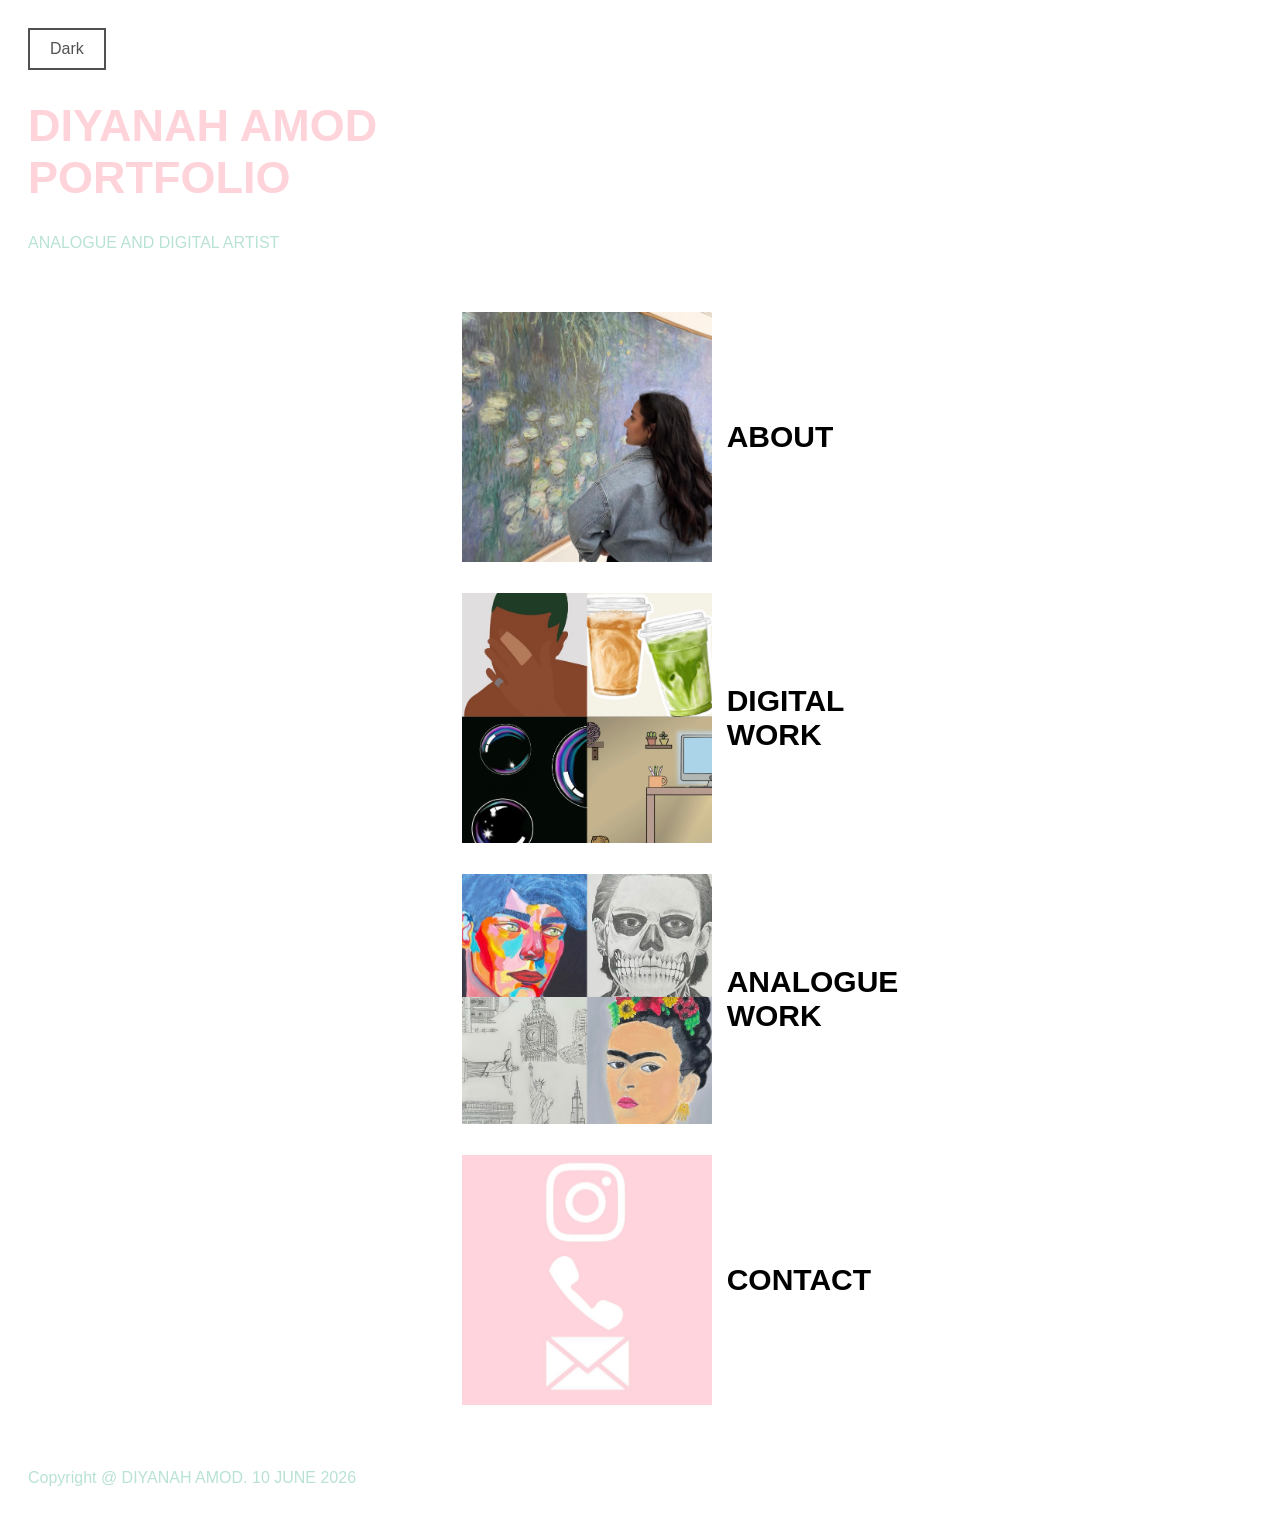
<file: docs/index.html>
<!DOCTYPE html>
<html lang="en">
<head>
    <meta charset="UTF-8">
    <meta name="viewport" content="width=device-width, initial-scale=1.0">
    <meta 
    name="Portfolio Website"
    content="Exam portfolio"
    />
    <title>Diyanah Portfolio Website</title>

    <link rel="stylesheet" href="../../styles.css"/>

    <script src="js/app.js" defer></script>

</head>

<body>
    <button id="theme-toggle" class="theme-toggle">Dark</button>


<header>
        <h1 id="main-heading">DIYANAH AMOD<br>PORTFOLIO</h1> 
        <p>ANALOGUE AND DIGITAL ARTIST</p>
</header>


   <footer>
        <p>Copyright @ DIYANAH AMOD. <time datetime="2026-06-10">10 JUNE 2026</time></p>
    </footer>

  
</body>
</html>
</file>
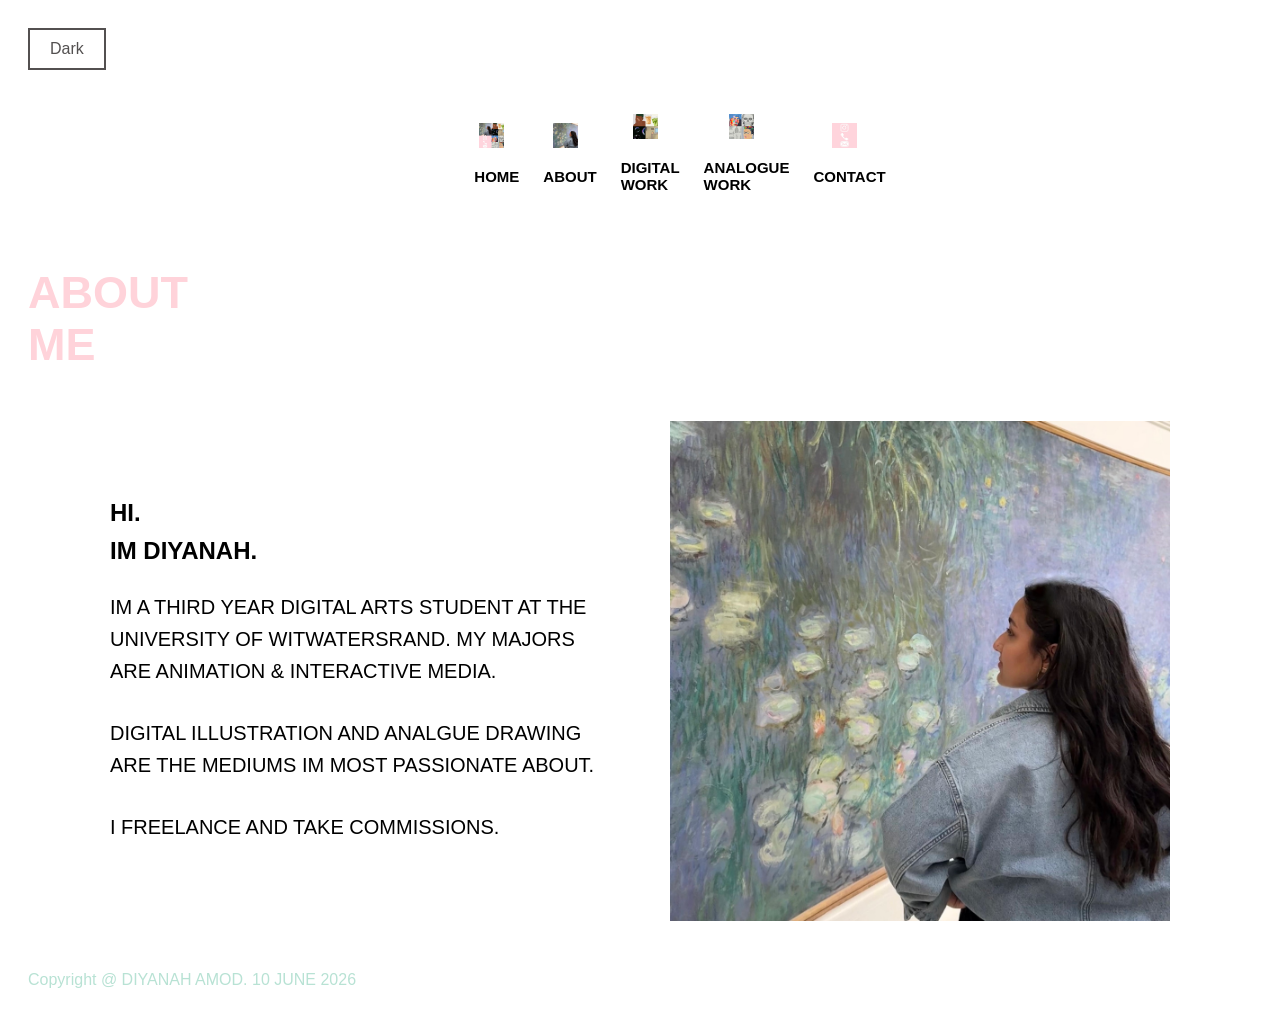
<file: docs/about.html>
<!DOCTYPE html>
<html lang="en">
<head>
    <meta charset="UTF-8">
    <meta name="viewport" content="width=device-width, initial-scale=1.0">
    <meta 
    
    />
    <title>Diyanah Portfolio Website</title>

    <link rel="stylesheet" href="../../styles.css"/>

    
    <script src="js/app.js" defer></script>
</head>

<body class = "info-page">
   <button id="theme-toggle" class="theme-toggle">Dark</button>

    <header>
        <h1 id="main-heading">ABOUT<br>ME</h1> 
    </header>
    
    <main>
        <section class=" about-content">

        <div class= "about-text">
        <p>HI. <br>IM DIYANAH. <br></p>
       <p>IM A THIRD YEAR DIGITAL ARTS STUDENT AT THE UNIVERSITY OF WITWATERSRAND. MY MAJORS ARE ANIMATION & INTERACTIVE MEDIA. </p>
        <p>DIGITAL ILLUSTRATION AND ANALGUE DRAWING ARE THE MEDIUMS IM MOST PASSIONATE ABOUT. </p>
       <p>I FREELANCE AND TAKE COMMISSIONS.</p>
        </div>
    

        <div class= "about-img">
            <img 
            src="./img/IMG_9047.jpg" 
            alt=" About Me image.">
            
        </div>
        
        </section>
    </main>

    
   <footer>
        <p>Copyright @ DIYANAH AMOD. <time datetime="2026-06-10">10 JUNE 2026</time></p>
    </footer>

<body>
<html>
</file>
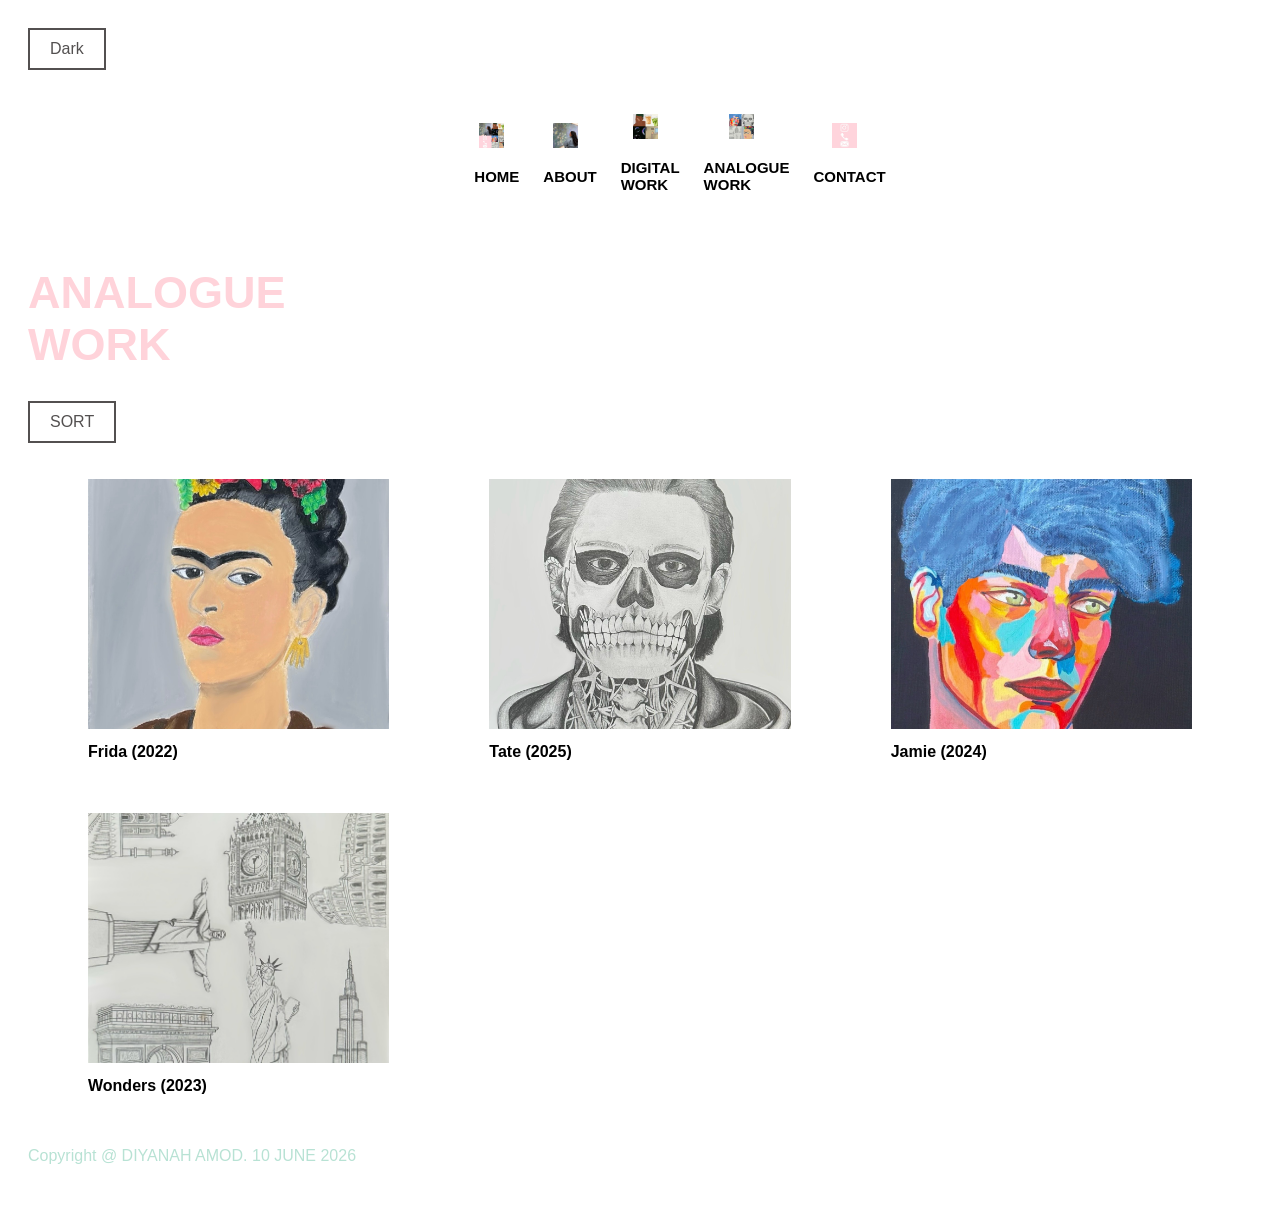
<file: docs/analoguework.html>
<!DOCTYPE html>
<html lang="en">
<head>
    <meta charset="UTF-8">
    <meta name="viewport" content="width=device-width, initial-scale=1.0">
    <meta 
    
    />
    <title>Diyanah Portfolio Website</title>

    <link rel="stylesheet" href="../../styles.css"/>

    <script src="js/app.js" defer></script>
</head>

<body class="work-page">
    <button id="theme-toggle" class="theme-toggle">Dark</button>
  
    <header>
        <h1 id= "main-heading">ANALOGUE<br> WORK</h1>
    </header>


<div class="sort-container">
    <button id="sort-toggle" class="sort-toggle">SORT</button>
</div>


    <main>
        <section class="work-grid" id="work-grid">
            <figure data-year="2022">
                <img 
                src="./img/IMG_8596.jpg" 
                alt="Frida - Analogue artwork">
                <figcaption>Frida <span class="year">(2022)</span></figcaption>
            </figure>
            
            <figure data-year="2025">
                <img 
                src="./img/IMG_1897.jpg" 
                alt="Tate - Analogue artwork">
                <figcaption>Tate <span class="year">(2025)</span></figcaption>
            </figure>
            
            <figure data-year="2024">
                <img 
                src="./img/IMG_1893.jpg" 
                alt="Jamie - Analogue artwork">
                <figcaption>Jamie <span class="year">(2024)</span></figcaption>
            </figure>
            
            <figure data-year="2023">
                <img 
                src="./img/IMG_1899.jpg" 
                alt="Wonders - Analogue artwork">
                <figcaption>Wonders <span class="year">(2023)</span></figcaption>
            </figure>
        </section>
    </main>

   <footer>
        <p>Copyright @ DIYANAH AMOD. <time datetime="2026-06-10">10 JUNE 2026</time></p>
    </footer>

</body>
</html>
</file>
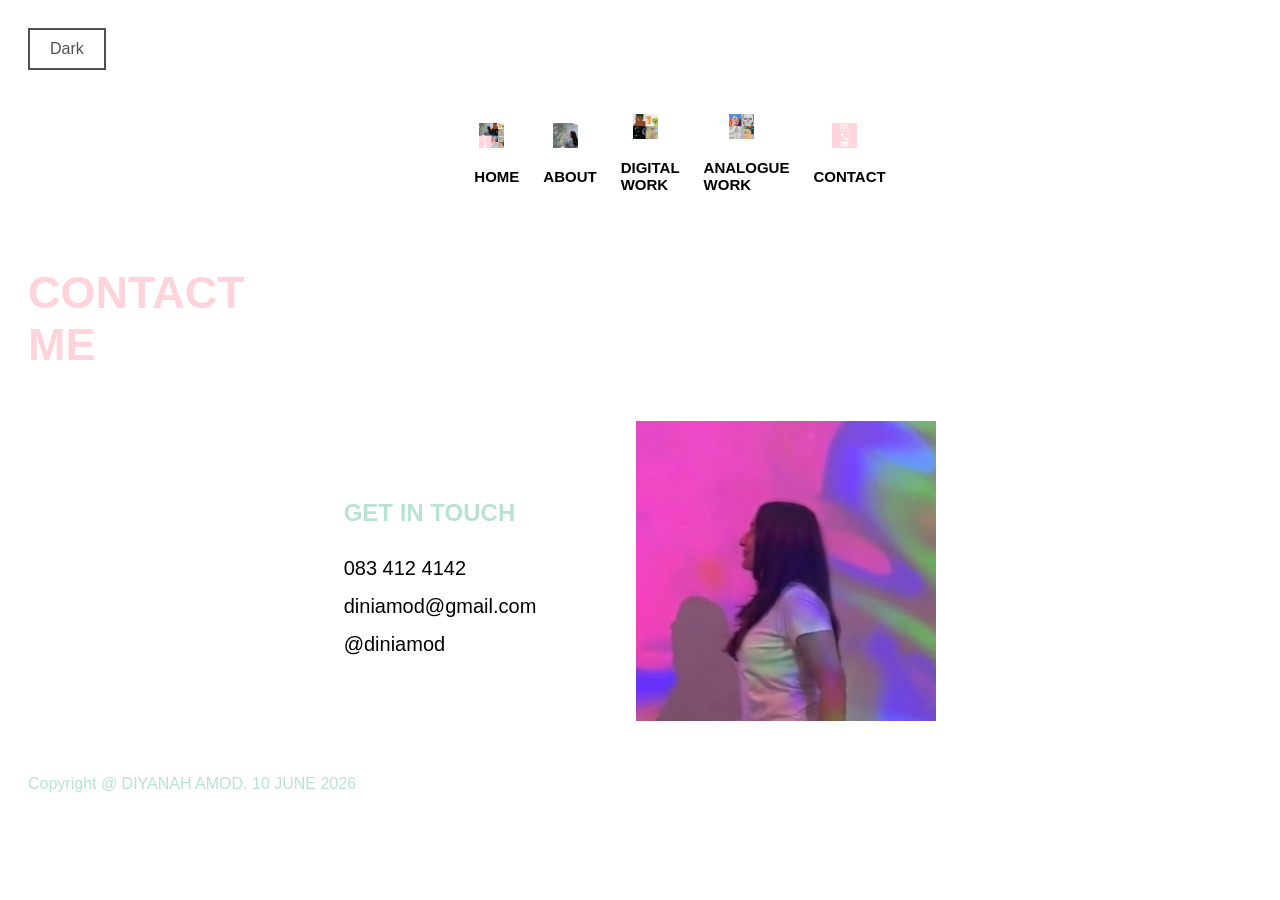
<file: docs/contact.html>
<!DOCTYPE html>
<html lang="en">
<head>
    <meta charset="UTF-8">
    <meta name="viewport" content="width=device-width, initial-scale=1.0">
    <meta 
   
    />
    <title>Diyanah Portfolio Website</title>

    <link rel="stylesheet" href="../../styles.css"/>

  
    <script src="js/app.js" defer></script>
</head>

<body class = "info-page">
    <button id="theme-toggle" class="theme-toggle">Dark</button>
    

    <header>

        <h1 id="main-heading">CONTACT<br>ME</h1> 

    </header>



    <main>
        <section class="contact-content">
            
            <div class="contact-text">
                <p>GET IN TOUCH</p>
                <ul>
                    <li> 083 412 4142</li>
                    <li> <a href="mailto:diniamod@gmail.com">diniamod@gmail.com</a></li>
                    <li> <a href="https://www.instagram.com/diniamod">@diniamod</a></li>
                </ul>
            </div>
        
    
        <div class= "contact-img">
            <img 
            src="./img/IMG_8919.jpg" 
            alt=" Contact me image.">
            
        </div>
    </section>
</main>

   <footer>
        <p>Copyright @ DIYANAH AMOD. <time datetime="2026-06-10">10 JUNE 2026 </time></p>
    </footer>

</body>
<html>
</file>
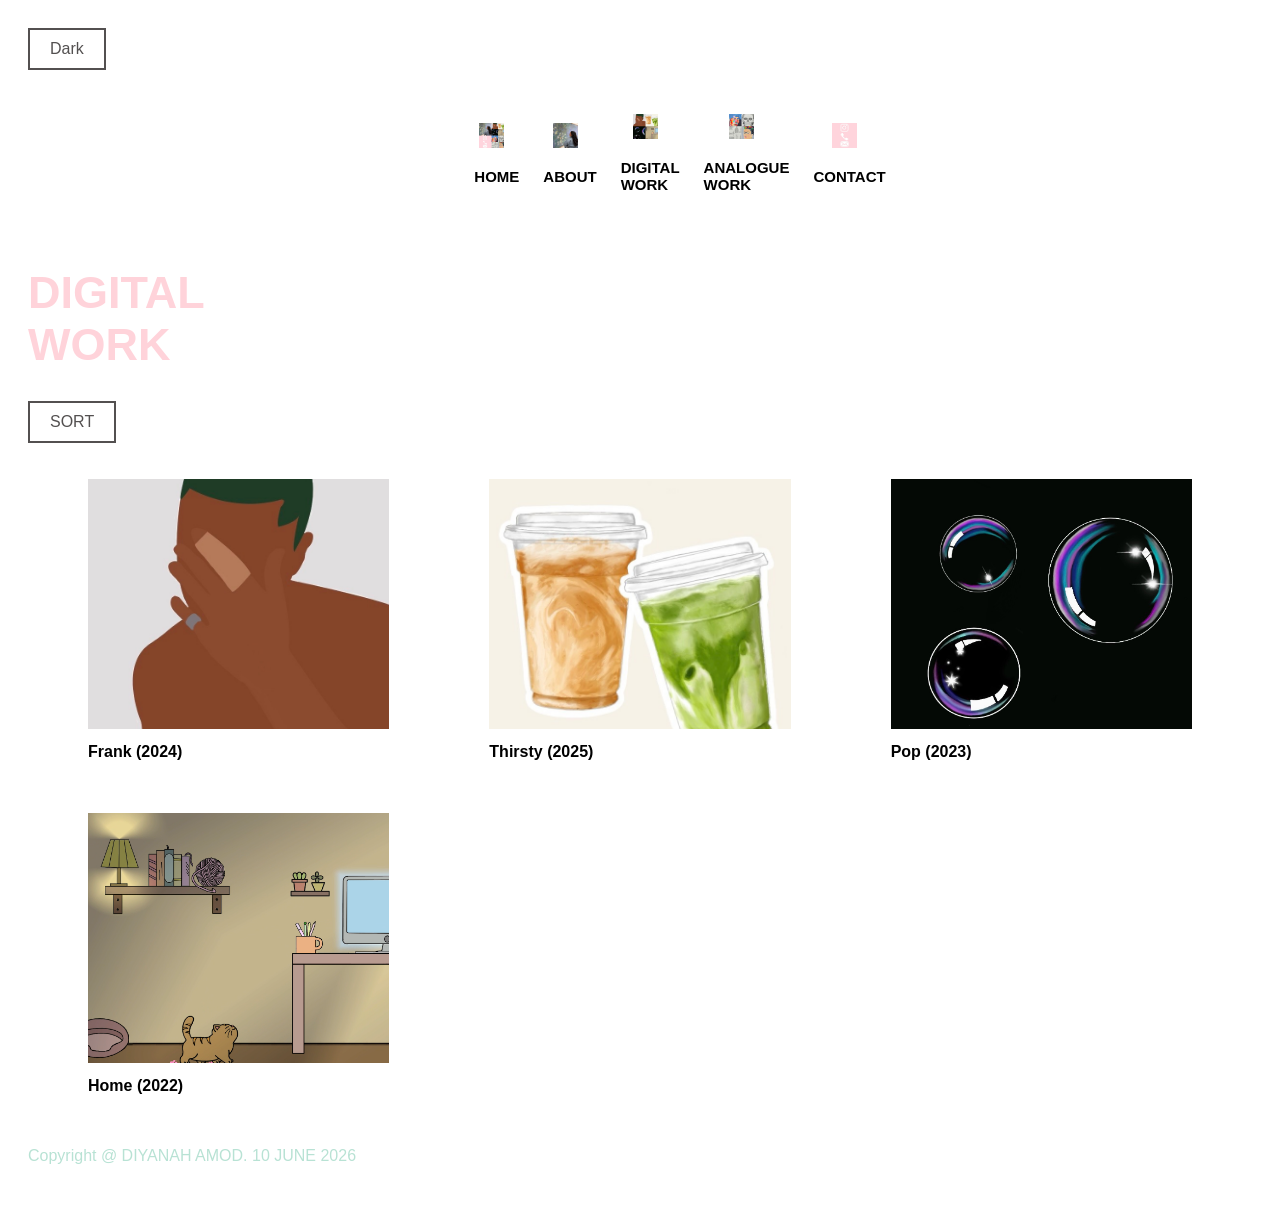
<file: docs/digitalwork.html>
<!DOCTYPE html>
<html lang="en">
<head>
    <meta charset="UTF-8">
    <meta name="viewport" content="width=device-width, initial-scale=1.0">
    <meta 
    
    />
    <title>Diyanah Portfolio Website</title>

    <link rel="stylesheet" href="../../styles.css"/>

    <script src="js/app.js" defer></script>
</head>

<body class="work-page">
    <button id="theme-toggle" class="theme-toggle">Dark</button>
    

    <header>
        <h1 id= "main-heading">DIGITAL<br> WORK</h1>
    </header>


    <div class="sort-container">
    <button id="sort-toggle" class="sort-toggle">SORT</button>
</div>

    
    <main>
        <section class="work-grid" id="work-grid">
            <figure data-year="2024">
                <img 
                src="./img/IMG_1683.jpg" 
                alt="Frank - Digital artwork">
                <figcaption>Frank <span class="year">(2024)</span></figcaption>
            </figure>
            
            <figure data-year="2025">
                <img 
                src="./img/IMG_1895.jpg" 
                alt="Thirsty - Digital artwork">
                <figcaption>Thirsty <span class="year">(2025)</span></figcaption>
            </figure>
            
            <figure data-year="2023">
                <img 
                src="./img/IMG_1894.jpg" 
                alt="Pop - Digital artwork">
                <figcaption>Pop <span class="year">(2023)</span></figcaption>
            </figure>
            
            <figure data-year="2022">
                <img 
                src="./img/IMG_1634.png" 
                alt="Home - Digital artwork">
                <figcaption>Home <span class="year">(2022)</span></figcaption>
            </figure>
        </section>
    </main>

   <footer>
        <p>Copyright @ DIYANAH AMOD. <time datetime="2026-06-10">10 JUNE 2026</time></p>
    </footer>

     
</body>
</html
</file>
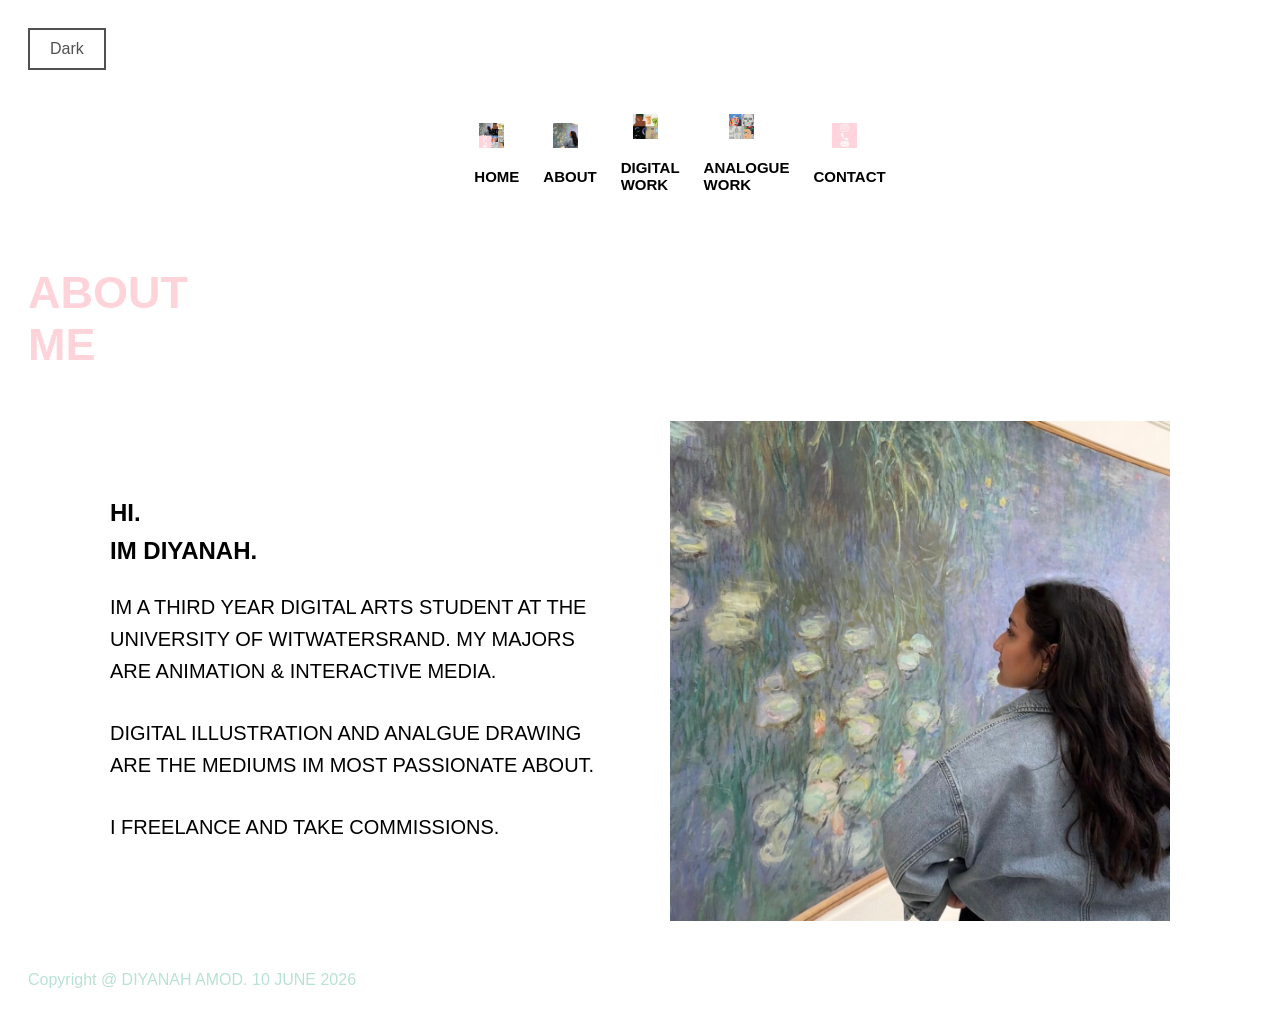
<file: Pages/about.html>
<!DOCTYPE html>
<html lang="en">
<head>
    <meta charset="UTF-8">
    <meta name="viewport" content="width=device-width, initial-scale=1.0">
    <meta 
    name="Portfolio Website"
    content="Exam portfolio"
    />
    <title>Diyanah Portfolio Website</title>


    <link rel="stylesheet" href="../../styles.css"/>


    <script src="js/app.js" defer></script>
</head>

<body class = "info-page">
   <button id="theme-toggle" class="theme-toggle">Dark</button>

    <header>
        <h1 id="main-heading">ABOUT<br>ME</h1> 
    </header>
    
    <main>
        <section class=" about-content">

        <div class= "about-text">
        <p>HI. <br>IM DIYANAH. <br></p>
       <p>IM A THIRD YEAR DIGITAL ARTS STUDENT AT THE UNIVERSITY OF WITWATERSRAND. MY MAJORS ARE ANIMATION & INTERACTIVE MEDIA. </p>
        <p>DIGITAL ILLUSTRATION AND ANALGUE DRAWING ARE THE MEDIUMS IM MOST PASSIONATE ABOUT. </p>
       <p>I FREELANCE AND TAKE COMMISSIONS.</p>
        </div>
    

        <div class= "about-img">
            <img 
            src="./img/IMG_9047.jpg" 
            alt=" About Me image.">
            
        </div>
        
        </section>
    </main>

    
   <footer>
        <p>Copyright @ DIYANAH AMOD. <time datetime="2026-06-10">10 JUNE 2026</time></p>
    </footer>

<body>
<html>
</file>
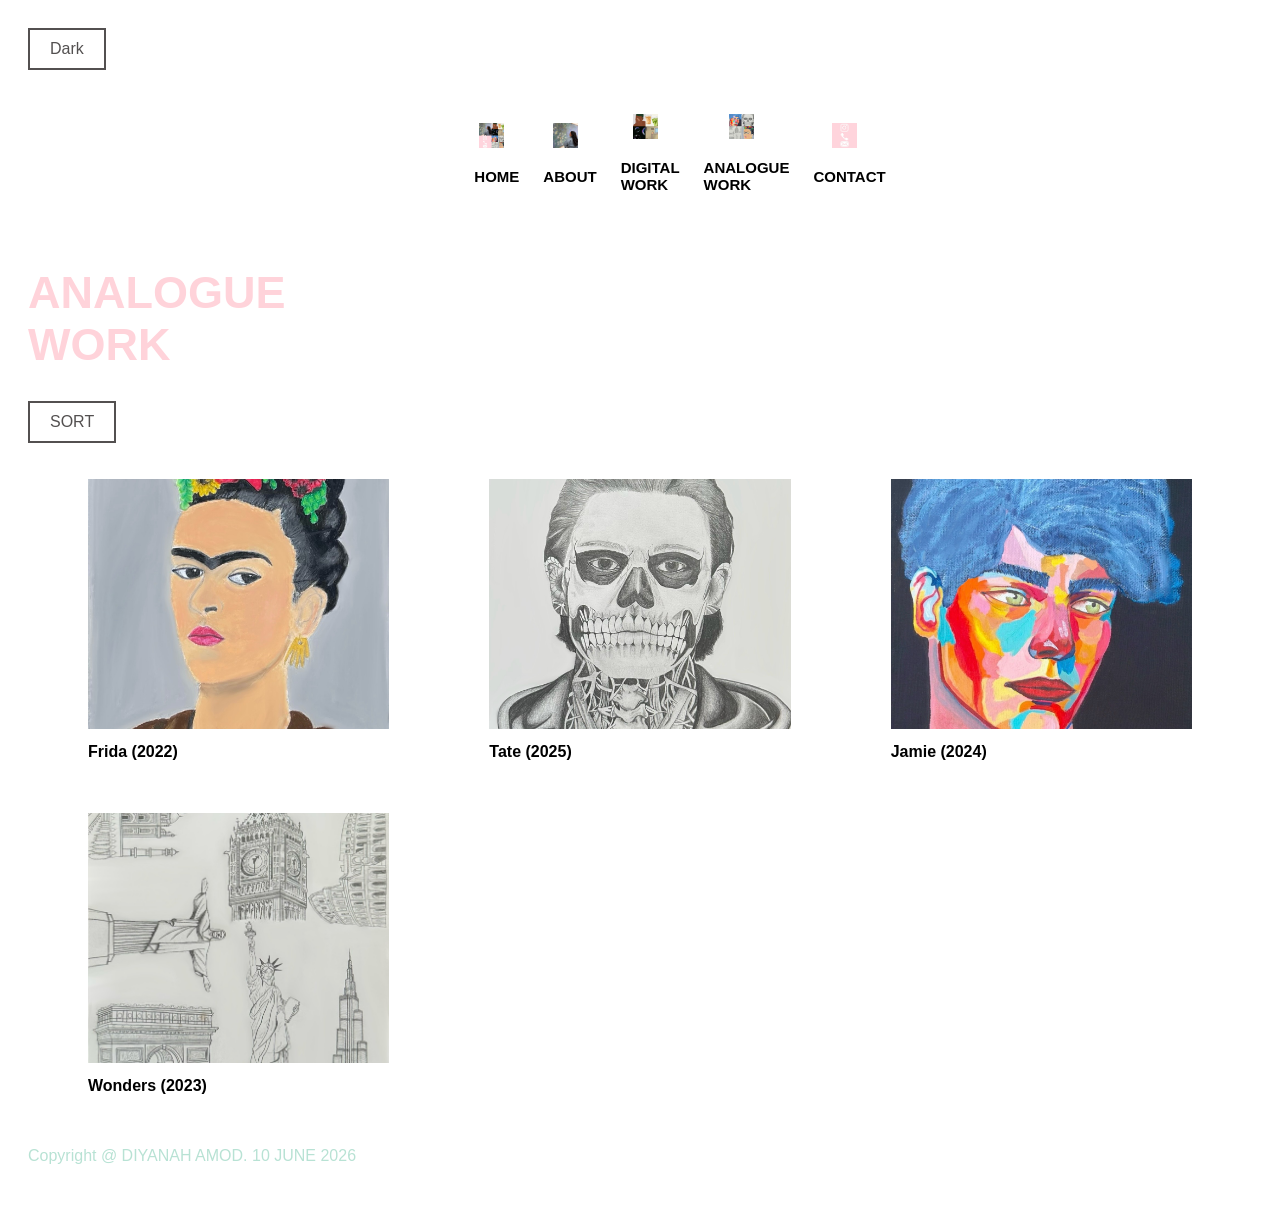
<file: Pages/analoguework.html>
<!DOCTYPE html>
<html lang="en">
<head>
    <meta charset="UTF-8">
    <meta name="viewport" content="width=device-width, initial-scale=1.0">
    <meta 
    name="Portfolio Website"
    content="Exam portfolio"
    />
    <title>Diyanah Portfolio Website</title>

    <link rel="stylesheet" href="../../styles.css"/>

    <script src="js/app.js" defer></script>
</head>

<body class="work-page">
    <button id="theme-toggle" class="theme-toggle">Dark</button>
  
    <header>
        <h1 id= "main-heading">ANALOGUE<br> WORK</h1>
    </header>


<div class="sort-container">
    <button id="sort-toggle" class="sort-toggle">SORT</button>
</div>


    <main>
        <section class="work-grid" id="work-grid">
            <figure data-year="2022">
                <img 
                src="./img/IMG_8596.jpg" 
                alt="Frida - Analogue artwork">
                <figcaption>Frida <span class="year">(2022)</span></figcaption>
            </figure>
            
            <figure data-year="2025">
                <img 
                src="./img/IMG_1897.jpg" 
                alt="Tate - Analogue artwork">
                <figcaption>Tate <span class="year">(2025)</span></figcaption>
            </figure>
            
            <figure data-year="2024">
                <img 
                src="./img/IMG_1893.jpg" 
                alt="Jamie - Analogue artwork">
                <figcaption>Jamie <span class="year">(2024)</span></figcaption>
            </figure>
            
            <figure data-year="2023">
                <img 
                src="./img/IMG_1899.jpg" 
                alt="Wonders - Analogue artwork">
                <figcaption>Wonders <span class="year">(2023)</span></figcaption>
            </figure>
        </section>
    </main>

   <footer>
        <p>Copyright @ DIYANAH AMOD. <time datetime="2026-06-10">10 JUNE 2026</time></p>
    </footer>

</body>
</html>
</file>
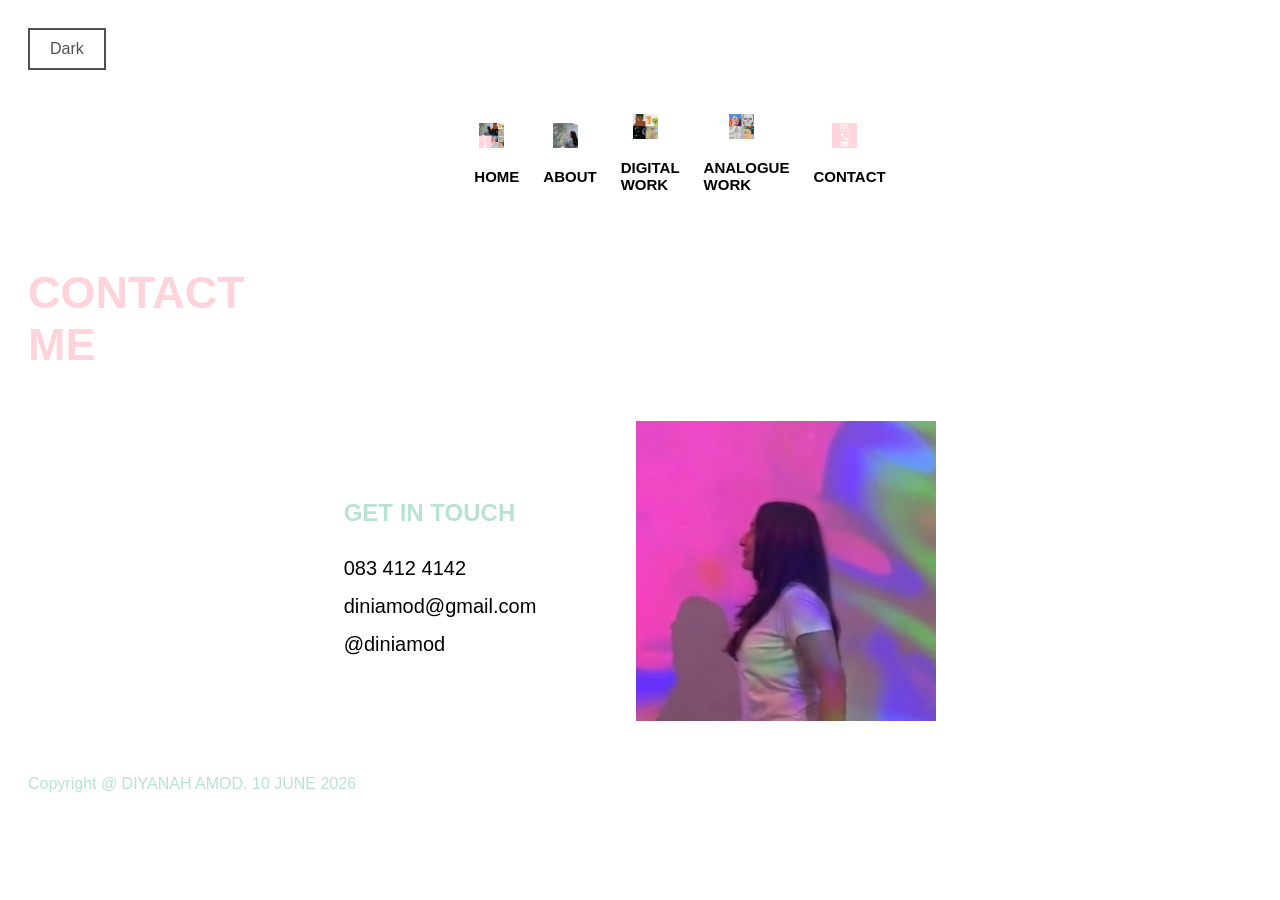
<file: Pages/contact.html>
<!DOCTYPE html>
<html lang="en">
<head>
    <meta charset="UTF-8">
    <meta name="viewport" content="width=device-width, initial-scale=1.0">
    <meta 
    name="Portfolio Website"
    content="Exam portfolio"
    />
    <title>Diyanah Portfolio Website</title>

    <link rel="stylesheet" href="../../styles.css"/>

  
    <script src="js/app.js" defer></script>
</head>

<body class = "info-page">
    <button id="theme-toggle" class="theme-toggle">Dark</button>
    

    <header>

        <h1 id="main-heading">CONTACT<br>ME</h1> 

    </header>



    <main>
        <section class="contact-content">
            
            <div class="contact-text">
                <p>GET IN TOUCH</p>
                <ul>
                    <li> 083 412 4142</li>
                    <li> <a href="mailto:diniamod@gmail.com">diniamod@gmail.com</a></li>
                    <li> <a href="https://www.instagram.com/diniamod">@diniamod</a></li>
                </ul>
            </div>
        
    
        <div class= "contact-img">
            <img 
            src="./img/IMG_8919.jpg" 
            alt=" Contact me image.">
            
        </div>
    </section>
</main>

   <footer>
        <p>Copyright @ DIYANAH AMOD. <time datetime="2026-06-10">10 JUNE 2026 </time></p>
    </footer>

</body>
<html>
</file>
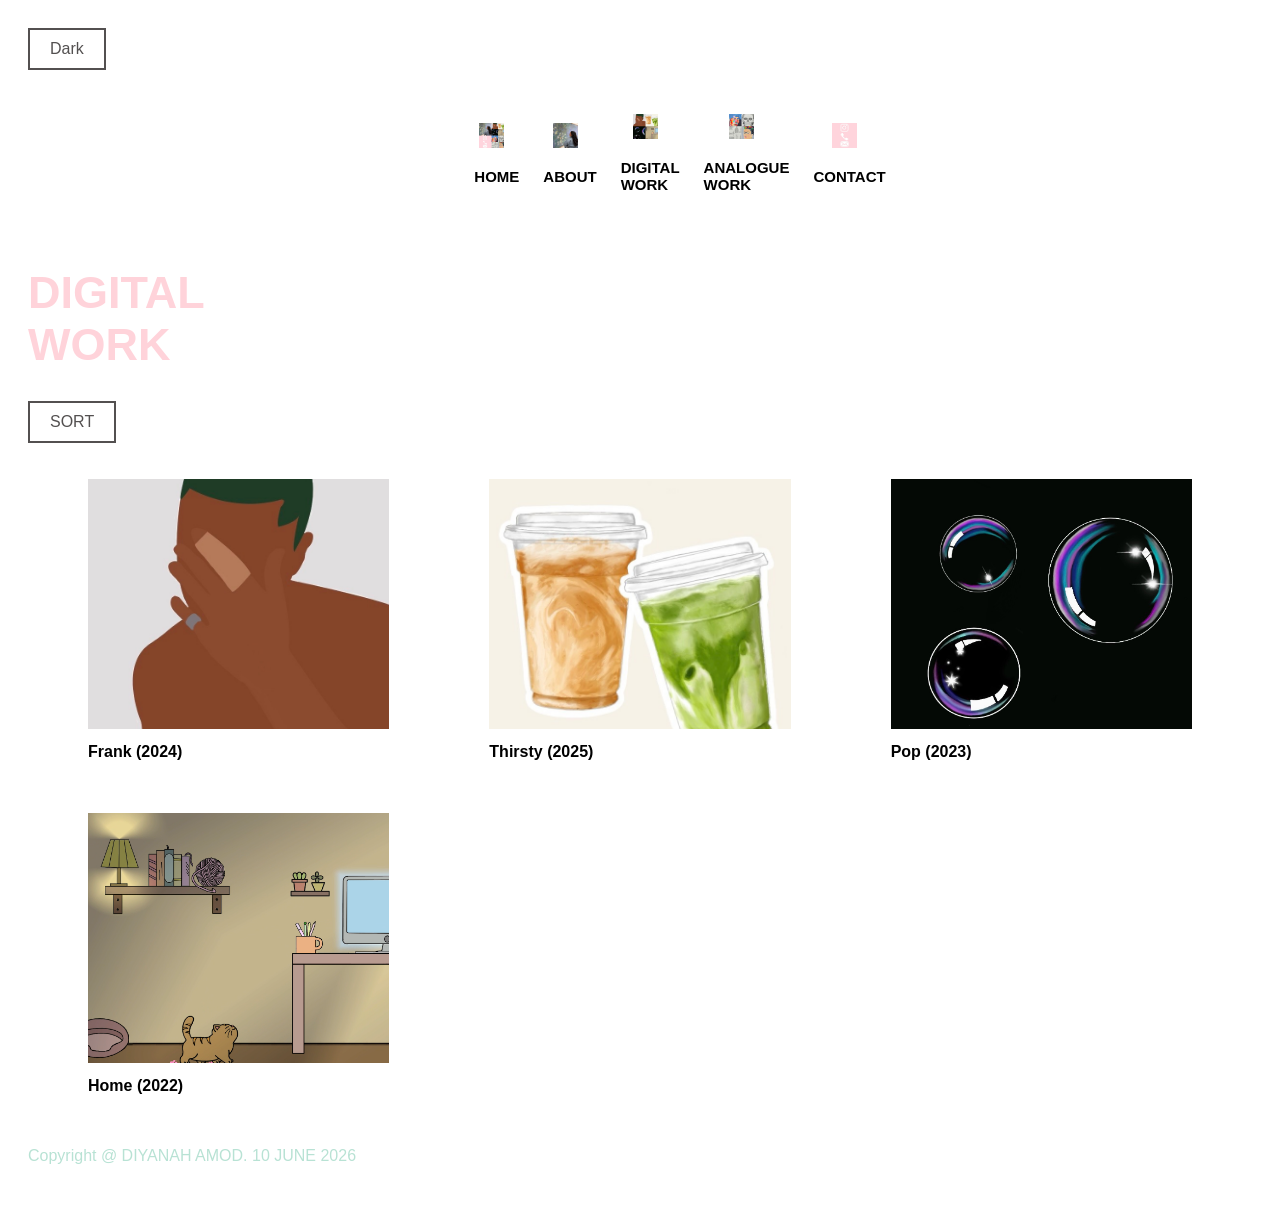
<file: Pages/digitalwork.html>
<!DOCTYPE html>
<html lang="en">
<head>
    <meta charset="UTF-8">
    <meta name="viewport" content="width=device-width, initial-scale=1.0">
    <meta 
    name="Portfolio Website"
    content="Exam portfolio"
    />
    <title>Diyanah Portfolio Website</title>

    <link rel="stylesheet" href="../../styles.css"/>

    <script src="js/app.js" defer></script>
</head>

<body class="work-page">
    <button id="theme-toggle" class="theme-toggle">Dark</button>
    

    <header>
        <h1 id= "main-heading">DIGITAL<br> WORK</h1>
    </header>


    <div class="sort-container">
    <button id="sort-toggle" class="sort-toggle">SORT</button>
</div>

    
    <main>
        <section class="work-grid" id="work-grid">
            <figure data-year="2024">
                <img 
                src="./img/IMG_1683.jpg" 
                alt="Frank - Digital artwork">
                <figcaption>Frank <span class="year">(2024)</span></figcaption>
            </figure>
            
            <figure data-year="2025">
                <img 
                src="./img/IMG_1895.jpg" 
                alt="Thirsty - Digital artwork">
                <figcaption>Thirsty <span class="year">(2025)</span></figcaption>
            </figure>
            
            <figure data-year="2023">
                <img 
                src="./img/IMG_1894.jpg" 
                alt="Pop - Digital artwork">
                <figcaption>Pop <span class="year">(2023)</span></figcaption>
            </figure>
            
            <figure data-year="2022">
                <img 
                src="./img/IMG_1634.png" 
                alt="Home - Digital artwork">
                <figcaption>Home <span class="year">(2022)</span></figcaption>
            </figure>
        </section>
    </main>

   <footer>
        <p>Copyright @ DIYANAH AMOD. <time datetime="2026-06-10">10 JUNE 2026</time></p>
    </footer>

     
</body>
</html
</file>
<file: styles.css>
/* theme */

h1 {
    font-size: 45px;
    color: rgb(255, 211, 218);
}

p {
    color: rgb(184, 226, 212);
}


body {
    background-color: var(--bg-color);
    color: var(--text-color);
    font-family: Arial, sans-serif;
    padding: 20px;
    
   ;
}

 
body.dark-mode {
    background-color: #2a2a2a;
    color: #cfcfcf;
    border-color: #444444;
    
}

/* theme button */
.theme-toggle-container {
    text-align: center;
    padding: 20px;
}


.theme-toggle {
    background-color: transparent;
    color:  #535050;
    border: 2px solid ;
    border-color: #535050;
    font-size: 16px;
   padding: 10px 20px;
    cursor: pointer;
}

.theme-toggle:hover {
    
    transform: scale(1.05);
}


/* Lightbox */
#lightboxBack {
    display: none;
    position: fixed;
    top: 0;
    left: 0;
    width: 100%;
    height: 100%;
    background-color: #181818;
    z-index: 1000;
    cursor: pointer;
    justify-content: center;
    align-items: center;
}

#lightboxBack.active {
    display: flex;
}

#lightboxImg {
    max-width: 100%;
    max-height: 100%;
   
}

.lightbox-close:hover {
    color: #ccc;
    transform: scale(1.1);
}


/* about */

.about-content {
    display: flex;
    align-items: center;
    justify-content: center;
    gap: 60px;
    max-width: 1200px;
    margin: 50px ;
    padding: 0 20px;
}

.about-img {
    flex: 1;
    max-width: 500px;
    max-height: 500Px;
}

.about-img img {
    width: 100%;
    height: 100%;
  
   
}

.about-text {
    flex: 1;
    max-width: 500px;
    width: 100%;
    height: 100%;
}

.about-text p {
    font-size: 20px;
    line-height: 1.6;
    margin-bottom: 30px;
    color: var(--text-color);
}

.about-text p:first-child {
    font-size: 24px;
    font-weight: bold;
    margin-bottom: 20px;
}

/* sorting */
.work-grid {
    display: grid ;
    grid-template-columns: repeat(auto-fill, minmax(300px, 1fr)) ;
    gap: 20px ;
    padding: 20px ;
}

.work-grid figure {
    
    border-radius: 0px;
    transition: transform 0.3s ease;
}

.work-grid figure:hover {
    transform: scale(1.05);
}

.work-grid img {
    width: 100% ;
    height: 250px ;
    object-fit: cover ; ;
    cursor: pointer;
}

.work-grid figcaption {
    margin-top: 10px;
    text-align: left;
    font-weight: bold;
    color: var(--text-color);
}

.sort-toggle {
     background-color: transparent;
    color:  #535050;
    border: 2px solid ;
    border-color: #535050;
    font-size: 16px;
   padding: 10px 20px;
    cursor: pointer;
   
}

.sort-toggle:hover {
    
    transform: scale(1.05);
}



/* Main nav */
.main-nav {
    padding: 20px;
    margin-bottom: 20px;
    display: flex;
    justify-content: center; 
    width: 100%;
}


.page-links {
    display: flex;
    flex-direction: column;
    align-items: flex-start; 
    gap: 15px;
   min-width: 250px; 
}

.page-links li {
    display: block;
    width: 100%;
}


.page-links li a {

     color: var(--text-color);
    display: flex;
    align-items: center;
    text-decoration: none;
font-size: 15px;
    font-weight: bold;
    padding: 8px ;
  
}

/* indes nav */
.nav-img {
    width: 300px;
    height: 300px;
    object-fit: cover;
    margin-right: 15px;
   
}

body:not(.work-page):not(.info-page) .main-nav .page-links a {
    font-size: 30px;
    padding: 8px 0;
}

body:not(.work-page):not(.info-page) .main-nav .nav-img {
    width: 250px;
    height: 250px;
    margin-right: 15px;
}

body:not(.work-page):not(.info-page) .main-nav .page-links {
    gap: 15px;
}

/* work nav */

.work-page .main-nav .nav-img {
    width: 18px;
    height: 18px;
    margin-right: 10px;
}

.work-page .main-nav .page-links {
    gap: 8px;
}

/* info nav */

.info-page .main-nav .nav-img {
    width: 18px;
    height: 18px;
    margin-right: 10px;
}

.info-page .main-nav .page-links {
    gap: 8px;
}


.work-page .page-links, .info-page .page-links {
    display: flex ;
    flex-direction: row ;
    flex-wrap: wrap;
    justify-content: center;  
    align-items: center;
    
}


.work-page .page-links li a, .info-page .page-links li a {
    flex-direction: column;   
    gap: 20px;
   
}

.work-page .page-links li, .info-page .page-links li {
    display: inline-block;
    width: auto;
}

.work-page .main-nav .nav-img, .info-page .main-nav .nav-img {
    width: 25px;
    height: 25px;
    
}

/* remove home button */
body:not(.work-page):not(.info-page) .page-links li:first-child {
    display: none;
}


/*contact */

.contact-content {
    display: flex;
    align-items: center;
    justify-content: center;
    max-width: 100%;
    margin: 50px ;

}
   

.contact-img {
    max-width: 300px;
}

.contact-img img {
    width: 100%;
    aspect-ratio: 1 / 1;
    object-fit: 100%;
    
}

.contact-text {
    margin-right: 100px;
    max-width: 500px;
}

.contact-text p:first-child {
    font-size: 24px;
    font-weight: bold;
    margin-bottom: 30px;
    color: rgb(184, 226, 212);
;
}

.contact-text ul {
    list-style: none;
    padding: 0;
    margin: 0;
}

.contact-text li {
    font-size: 20px;
    margin-bottom: 15px;
    color: var(--text-color);
}

.contact-text a {
    color: var(--text-color);
    text-decoration: none;
    transition: transform 0.3s ease;
}

.contact-text a:hover {
    text-decoration: underline;
}


@media (max-width: 768px) {
    .contact-content {
        flex-direction: column;
        gap: 40px;
        text-align: center;
    }
    
    .contact-img {
        max-width: 300px;
    }
    
    .contact-text li strong {
        display: block;
        margin-bottom: 5px;
    }
}


@media (max-width: 768px) {
    .about-content {
        flex-direction: column;
        gap: 30px;
        text-align: center;
    }
    
    .about-img {
        max-width: 300px;
    }
}


@media (max-width: 768px) {
    
    .work-page .page-links,
    .info-page .page-links {
        flex-direction: column ;
        gap: 15px;
    }
    
    .work-page .page-links li a,
    .info-page .page-links li a {
        flex-direction: row;
        justify-content: center;
    }
}
</file>
